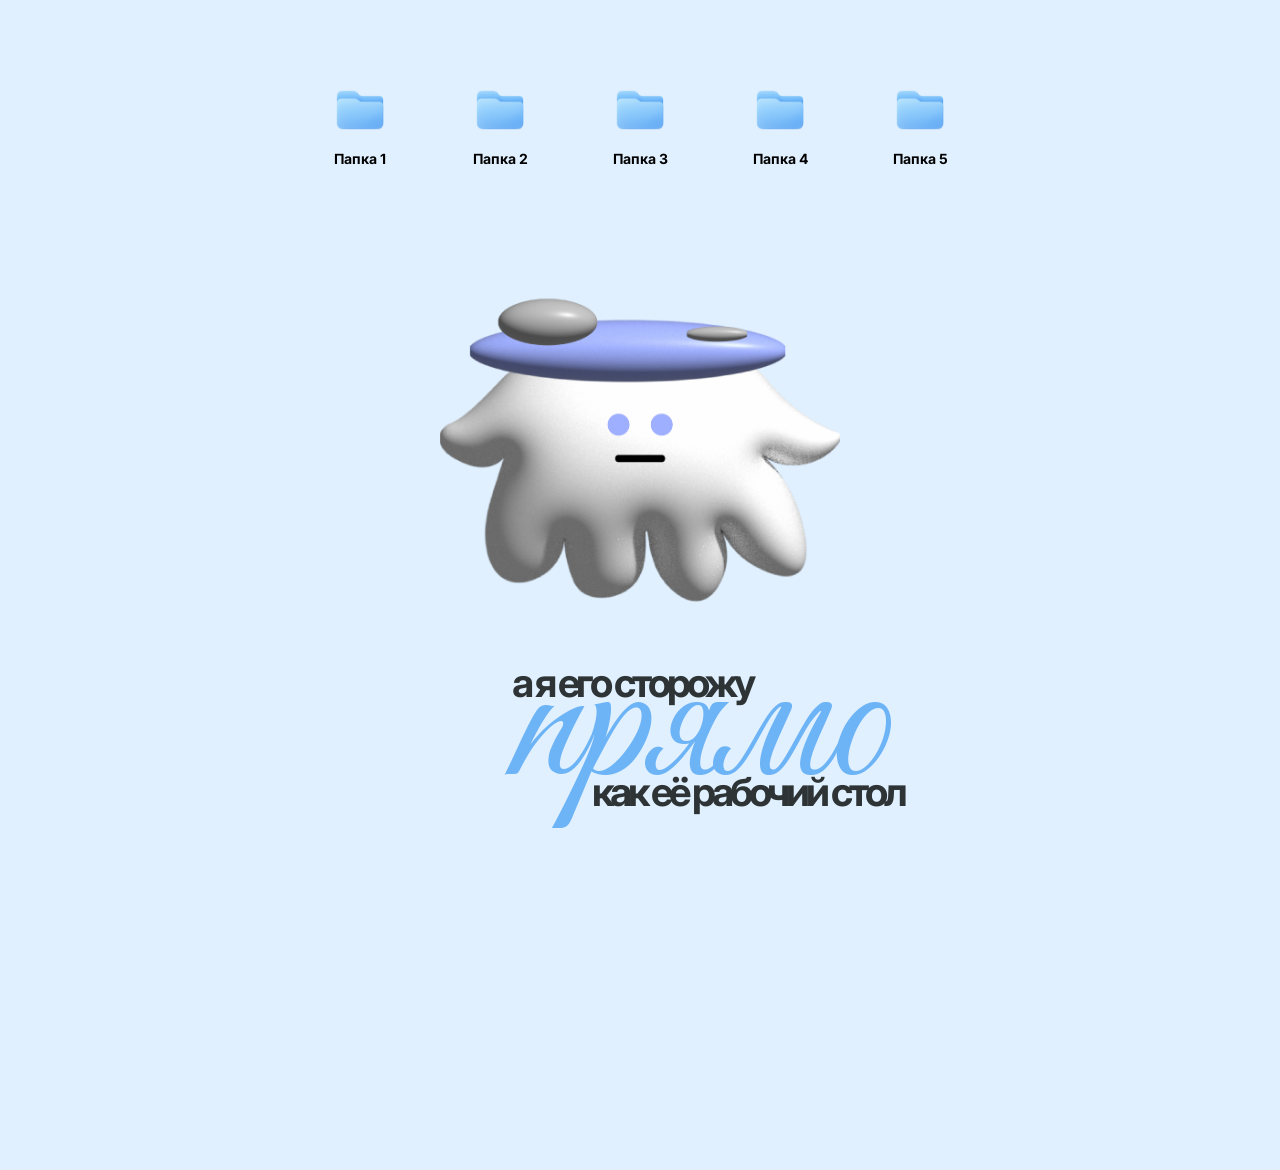
<file: index.html>
<!DOCTYPE html>
<html lang="ru">

<head>
<meta charset="UTF-8">
<meta name="viewport" content="width=device-width, initial-scale=1.0">
<title>Portfolio</title>

<link rel="stylesheet" href="css/main.css">

<link rel="preconnect" href="https://fonts.googleapis.com">
<link rel="preconnect" href="https://fonts.gstatic.com" crossorigin>
<link href="https://fonts.googleapis.com/css2?family=Great+Vibes&family=Inter:wght@700;800&display=swap" rel="stylesheet">
<link href="https://fonts.googleapis.com/css2?family=Inter:wght@400;700&display=swap" rel="stylesheet">
</head>

<body>

<div class="intro-image" id="intro">
<img src="images/hero-image.png" alt="Hero Image">
</div>

<header class="header">

<div class="folders">

<div class="folder" data-case="1">
<img src="images/Folder.png">
<h3>Папка 1</h3>
</div>

<div class="folder" data-case="2">
<img src="images/Folder.png">
<h3>Папка 2</h3>
</div>

<div class="folder" data-case="3">
<img src="images/Folder.png">
<h3>Папка 3</h3>
</div>

<div class="folder" data-case="4">
<img src="images/Folder.png">
<h3>Папка 4</h3>
</div>

<div class="folder" data-case="5">
<img src="images/Folder.png">
<h3>Папка 5</h3>
</div>

</div>

</header>
<div id="heroText"></div>

<div class="overlay" id="overlay">

<div class="case-window">

<aside class="sidebar-left">

<h2 class="desktop-title">Стол</h2>

<div class="case-list">

<div class="case-item" data-case="1">Папка</div>
<div class="case-item" data-case="2">Папка (1)</div>
<div class="case-item" data-case="3">Папка (2)</div>
<div class="case-item" data-case="4">папка (3)</div>
<div class="case-item" data-case="5">папка (4)</div>
<div class="case-item" data-case="6">random</div>
<div class="case-item" data-case="7">обо мне</div>

</div>

</aside>


<main class="content">

<div class="content-scroll">
    <div id="gallery"></div>

</div>

</main>


<aside class="sidebar-right">

<div class="right-scroll">

<h2 class="project-title" id="projectTitle"></h2>

<p class="project-description" id="projectDescription"></p>

<div id="projectContent"></div>

</div>

</aside>

</div>

</div>

<script src="js/script.js"></script>

</body>
</html>
</file>
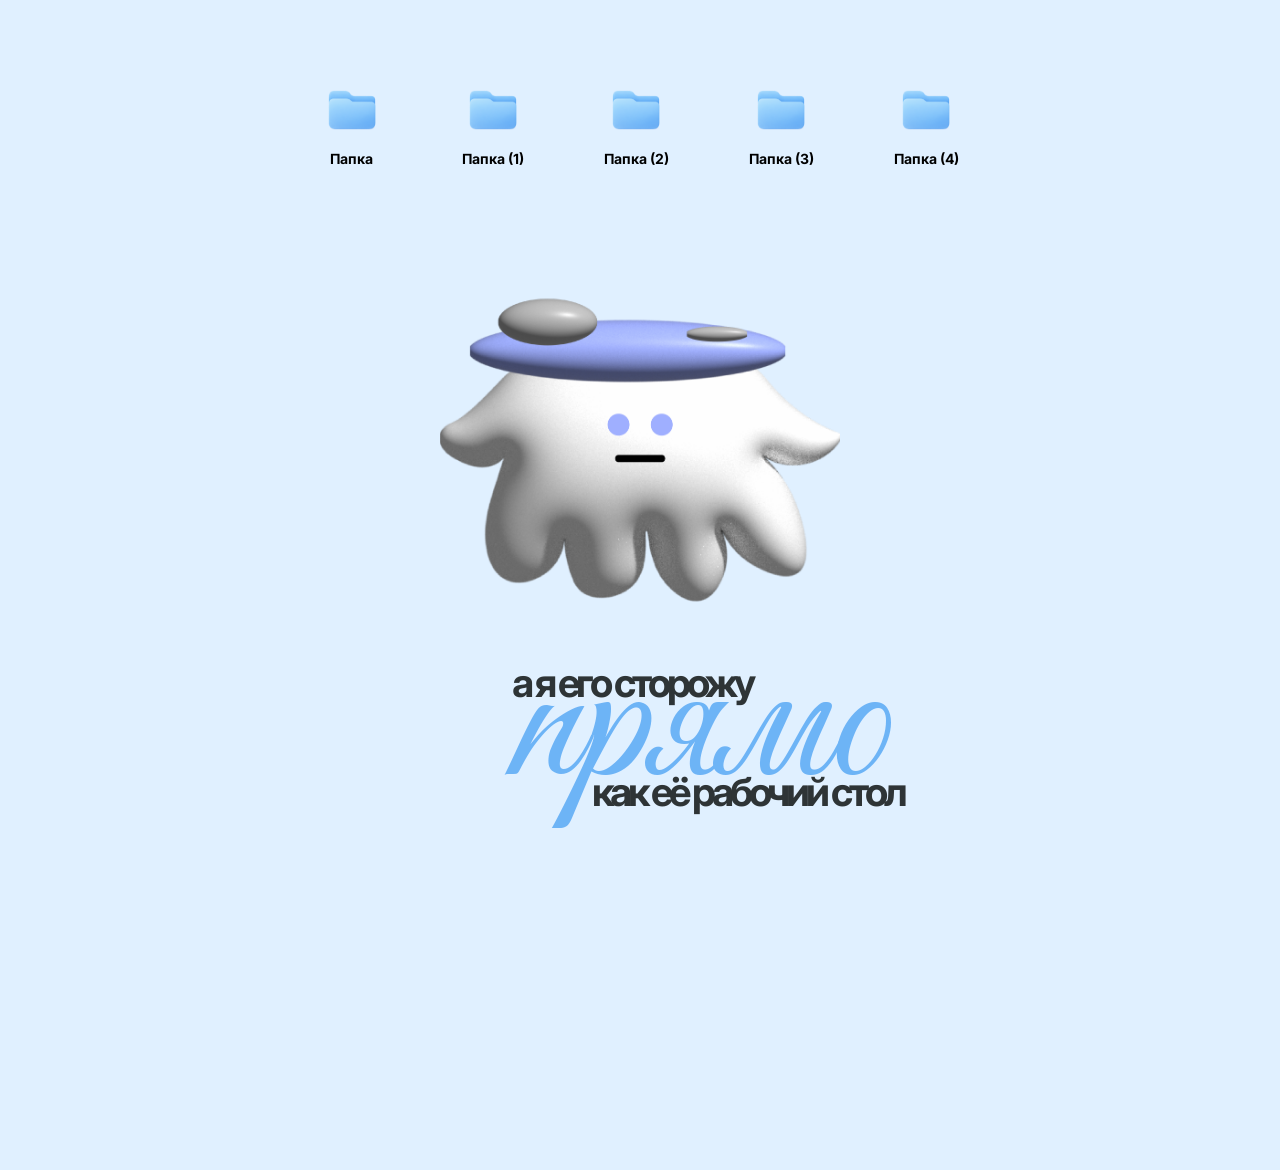
<file: index_mob.html>
<!DOCTYPE html>
<html lang="ru">
<head>
  <meta charset="UTF-8">
  <meta name="viewport" content="width=device-width, initial-scale=1.0">
  <title>Portfolio</title>

  <link rel="stylesheet" href="css/mainmob.css">

  <link rel="preconnect" href="https://fonts.googleapis.com">
  <link rel="preconnect" href="https://fonts.gstatic.com" crossorigin>
  <link href="https://fonts.googleapis.com/css2?family=Great+Vibes&family=Inter:wght@700;800&display=swap" rel="stylesheet">
  <link href="https://fonts.googleapis.com/css2?family=Inter:wght@400;700&display=swap" rel="stylesheet">
</head>
<body>

  <div class="intro-image" id="intro">
    <img src="images/hero-image.png" alt="Hero Image">
  </div>

  <header class="header">
    <div class="folders">
      <div class="folder" data-case="1">
        <img src="images/Folder.png" alt="">
        <h3>Папка</h3>
      </div>
      <div class="folder" data-case="2">
        <img src="images/Folder.png" alt="">
        <h3>Папка (1)</h3>
      </div>
      <div class="folder" data-case="3">
        <img src="images/Folder.png" alt="">
        <h3>Папка (2)</h3>
      </div>
      <div class="folder" data-case="4">
        <img src="images/Folder.png" alt="">
        <h3>Папка (3)</h3>
      </div>
      <div class="folder" data-case="5">
        <img src="images/Folder.png" alt="">
        <h3>Папка (4)</h3>
      </div>
    </div>
  </header>

  <div id="heroText"></div>

  <div class="overlay" id="overlay">
    <div class="case-window">

      <!-- Мобильная верхняя панель -->
      <div class="mbar" id="mBar">
        <button class="mbar-btn" id="mClose" aria-label="Закрыть">×</button>
        <div class="mbar-title" id="mTitle"></div>
        <button class="mbar-btn" id="mBurger" aria-label="Меню">≡</button>
      </div>

      <!-- Мобильное выезжающее меню -->
      <nav class="mdrawer" id="mDrawer" aria-hidden="true">
        <div class="mdrawer-head">Стол</div>
        <div class="mdrawer-list">
          <button class="mitem" data-case="1">папка</button>
          <button class="mitem" data-case="2">папка (1)</button>
          <button class="mitem" data-case="3">папка (2)</button>
          <button class="mitem" data-case="4">папка (3)</button>
          <button class="mitem" data-case="5">папка (4)</button>
          <button class="mitem" data-case="6">random</button>
          <button class="mitem" data-case="7">обо мне</button>
        </div>
      </nav>

      <!-- Левая панель (десктоп) -->
      <aside class="sidebar-left">
        <h2 class="desktop-title">Стол</h2>
        <div class="case-list">
          <div class="case-item" data-case="1">папка</div>
          <div class="case-item" data-case="2">папка (1)</div>
          <div class="case-item" data-case="3">папка (2)</div>
          <div class="case-item" data-case="4">папка (3)</div>
          <div class="case-item" data-case="5">папка (4)</div>
          <div class="case-item" data-case="6">random</div>
          <div class="case-item" data-case="7">обо мне</div>
        </div>
      </aside>

     <main class="content">
  <div class="content-scroll">
    <!-- Заголовок/описание для особых мобильных сцен (random/обо мне) -->
    <div id="mobileHead" class="mobile-head"></div>

    <!-- Контентная галерея (нужен и id, и класс) -->
    <div id="gallery" class="gallery"></div>

    <!-- Текст проекта для мобилки -->
    <div id="mobileText" class="mobile-text"></div>

    <!-- Плавающая кнопка "к тексту" -->
    <button id="toTextBtn" class="to-text-btn" type="button">к тексту</button>
  </div>
</main>

      <!-- Правая панель (десктоп) -->
      <aside class="sidebar-right">
        <div class="right-scroll">
          <h2 class="project-title" id="projectTitle"></h2>
          <p class="project-description" id="projectDescription"></p>
          <div id="projectContent"></div>
        </div>
      </aside>

    </div>
  </div>

  <script src="js/scriptmob.js"></script>
</body>
</html>
</file>
<file: css/main.css>
*{
margin:0;
padding:0;
box-sizing:border-box;
}

body{
min-height:130vh;
background:#e0f0ff;
font-family:'Inter',sans-serif;
scrollbar-width: none;
}

body::-webkit-scrollbar{
display:none; /* Chrome / Safari */
}


/* заставка */

.intro-image{
position:fixed;
top:50%;
left:50%;

width:100vw;
height:100vh;

transform:translate(-50%,-50%);

z-index:1000;

transition:width 1.5s ease,height 1.5s ease,top 1.5s ease,left 1.5s ease;
}

.intro-image img{
width:100%;
height:100%;
object-fit:cover;
}

.intro-image.shrink{
width:400px;
height:303px;
}
.video-link {
  outline: none;
  text-decoration: none;
  display: inline-block;
  width: 100%;
  box-sizing: border-box;
  padding: 5px 5px;
  font-size: 12px;
  color: #fff;
  text-align: center;
  line-height: 1.2;
  background: #0080FF;
  border-radius: 6px;
}

.video-link:visited {
  color: #fff;
  background: #67B0F6;
}

/* header */

.header{
margin-top:80px;
display:flex;
justify-content:center;
position: fixed;
top: 0;
left: 0;
width: 100%;
z-index: 10;
transition: transform 0.1s linear;
}

.folders{
display:flex;
gap:80px;
}

.folder{
display:flex;
flex-direction:column;
align-items:center;
cursor:pointer;
}

.folder img{
width:60px;
transition: transform 0.25s cubic-bezier(.2,.8,.2,1);
}
.folder img:hover{
    transform: translateY(-8px);
}
.folder h3{
margin-top:10px;
font-size:14px;
font-style: light;
}


/* overlay */

.overlay{
position:fixed;
inset:0;

display:flex;
justify-content:center;
align-items:center;

background:rgba(0,0,0,.25);

opacity:0;
visibility:hidden;

transition:.3s;

z-index:9999;
}

.overlay.active{
opacity:1;
visibility:visible;
}


/* окно */

.case-window{

    width:1280px;
    height:760px;

    background:#F0F0F0;

    border-radius:40px;

    padding:20px;

    display:flex;

    gap:5px;

    position:relative; /* фиксирует внутри overlay */
}


/* левая панель */

.sidebar-left{

width:290px;

background:#F9F9F9;

border-radius:25px;

padding:15px 10px 10px 15px;
}

.desktop-title{

font-size:14px;
font-weight:400;
color: #999999;

margin-bottom:15px;
}

.case-list{
display:flex;
flex-direction:column;
gap:5px;
}

.case-item{

height:42px;

display:flex;
align-items:center;

padding-left:10px;

border-radius:12px;

cursor:pointer;

font-size:14px;
}

.case-item.active{

background:#E8F3FF;

color:#0080FF;
}


/* центр */

.content{
    flex:1;
    background:#FFFFFF;
    border-radius:25px;
    overflow:hidden;

    display:flex;
}


.content-scroll {

    height:100%;
    overflow-y:auto;
    padding:10px;

    scrollbar-width:none;
}

.content-scroll::-webkit-scrollbar{
display:none;
}
#gallery{
column-count:2;
column-gap:12px;
width:100%;
}

.gallery-item{
break-inside:avoid;
margin-bottom:12px;
width:100%;
}

.gallery-item img{
width:100%;
height:auto;
display:block;
border-radius:10px;
}
/*
#gallery{
display:grid;
grid-template-columns:1fr 1fr;
gap:12px;
width:100%;
}

.gallery-item{
width:100%;
}

.gallery-item img{
width:100%;
height:auto;
display:block;
border-radius:10px;
}

.gallery-item.half{
grid-column:span 1;
}

.gallery-item.full{
grid-column:1 / -1;
}

.gallery-item.left{
grid-column:1;
}


.gallery-item.right{
grid-column:2;
} */

/* правая колонка */

.sidebar-right{

width:290px;

background:#F9F9F9;

border-radius:25px;

overflow:hidden;
}

.right-scroll{

height:100%;

overflow-y:auto;

padding:15px 10px 10px 15px;
}

.project-title{

font-size:14px;
font-weight:400;
color: #999999;

margin-bottom:20px;
}

.project-description{

font-size:14px;
line-height:1.4;

margin-bottom:20px;
}

.text-block{
margin-bottom:20px;
}

.text-block h3{

color:#0080FF;

font-size:14px;
font-weight:400;

margin-bottom:5px;
}

.text-block h4{

color:#999999;
font-style: italic;
font-size:14px;
font-weight:400;

margin-bottom:5px;
}

.text-block p{

font-size:14px;
line-height:1.4;
}

#gallery.about-mode{
column-count:auto;
display:block;
padding:20px;
}

.about-files{
display:grid;
grid-template-columns: repeat(2, 1fr);
gap:30px;
}

.file{
display:flex;
flex-direction:column;
align-items:center;
text-decoration:none;
width:80px;
text-align:center;
}

.file img{
width:60px;
height:auto;
display:block;
}

.file p{
margin-top:6px;
font-size:12px;
text-align:center;
color:#000;
}

.file:hover{
background:#E8F3FF;
border-radius:8px;
}
.no-hover{
pointer-events: none;
}
.random-box{
position:absolute;
top:50%;
left:50%;
transform:translate(-50%,-50%);
display:flex;
flex-direction:column;
align-items:center;
justify-content:center;
gap:24px;
}

/* фиксируем область под изображение */
.random-image-wrap{
width:500px;
height:500px;
display:flex;
align-items:center;
justify-content:center;
border-radius:25px;
}

#randomMain{
  width: 100% !important;
  height: 100% !important;
  object-fit: contain !important;
  display: block;
}
.random-result{
border-radius:16px;
overflow:hidden;
}
/* кнопки не двигаются */
#randomControls{
height:40px;
display:flex;
align-items:center;
justify-content:center;
}

/* стиль кнопок */
.random-box button{
padding:12px 26px;
font-size:14px;
background:#fff;
border:1px solid #E8F3FF;
border-radius:15px;
cursor:pointer;
transition:all .25s ease;
}

.random-box button:hover{
    background:#E8F3FF;
color:#0080FF;
}
 .random-box button:active{
    background:#E8F3FF;
    color:#2E3436;
}
#randomMain{
max-width:100%;
max-height:100%;
object-fit:contain;
opacity:1;
transition:opacity .5s ease;
}

#randomMain.hidden{
opacity:0;
}

#copyMsg{
position:fixed;
bottom:700px;
left:50%;
transform:translateX(-50%);
background:#E8F3FF;
color:#0080FF;
padding:8px 14px;
border-radius:6px;
opacity:0;
transition:opacity .25s;
pointer-events:none;
}

#copyMsg.show{
opacity:1;
}

/*#heroText{
position: fixed;
left: 50%;
top: 80%;
transform: translate(-50%, -50%);
opacity: 0;
transition: opacity 0.8s ease;
z-index: 5;
max-width: 260px;
}

#heroText.show{
opacity: 1;
}
#heroText span{
transition: transform 0.2s;
}

#heroText span:hover{
transform: scale(1.2) rotate(0deg);
} */
#heroText{
 position: fixed;
left: 40%;
top: 75%;
  display: block;
  margin: 3px auto 0;    /* по центру под монстром */
  pointer-events: none;
  opacity: 0;
  transition: opacity .3s ease;
  z-index: 1;
}
#heroText.show{ opacity: 1; }
.stack{
  display: grid;
  grid-template-areas: "a";
   min-height: clamp(130px, 14vw, 180px);
  width: max-content;
}
.stack > *{ grid-area: a; white-space: nowrap; }
.front, .top{ z-index: 2; align-self: start; justify-self: start; }
.bottom{      z-index: 2; align-self: end;   justify-self: start; }
.back{        z-index: 1; align-self: center;justify-self: start; }

/* Шрифты */
.inter{
  font-family: 'Inter', system-ui, -apple-system, Segoe UI, Roboto, Arial, sans-serif;
  font-weight: 700;
  font-size: 40px;
  letter-spacing: -0.10em;
  line-height: 0.25;
  color: #2E3436;
}
.script{
  font-family: 'Great Vibes', cursive;
  font-size: 200px;
  line-height: 0.25;
  color: #67B0F6;
  opacity: .95;
  pointer-events: none;
  
}

/* Микроподгонка скрипта по сценам */
.s1 .back{ transform: translateX(50px)
    translateY(-10px); }
.s2 .script{ transform: translateY(-40px); }   /* поднять «прямо» */
.s2 .bottom{ transform: 
    translateX(80px)
    translateY(-60px); } 
/* === Desktop: привести RANDOM к виду из второго файла === */
@media (min-width: 921px){
  /* центрируем окно как и раньше (на всякий случай дублирую) */
  .content-scroll:has(#gallery.single-col){
    display: flex;
    align-items: center;     /* по высоте */
    justify-content: center; /* по ширине */
  }

  /* контейнер рандома — как во 2-м файле */
  #gallery.single-col .random-box{
    width: 500px !important;     /* было 540px */
    margin: 0 auto !important;
    gap: 24px;
  }

  /* область под картинку/гиф — фиксированный квадрат 500×500 */
  #gallery.single-col .random-image-wrap{
    width: 500px !important;
    height: 500px !important;
    aspect-ratio: auto !important; /* выключаем предыдущий квадрат через ratio */
    display: flex;
    align-items: center;
    justify-content: center;
    border-radius: 25px;
  }

  /* картинка/гиф заполняют область (как во 2-м файле) */
  #gallery.single-col .random-image-wrap img#randomMain{
    max-width: 100%;
    max-height: 100%;
    object-fit: contain;
    display: block;
  }

  /* высота зоны с кнопкой — как во 2-м файле */
  #gallery.single-col #randomControls{
    height: 40px !important;   /* было 56px */
    display: flex;
    align-items: center;
    justify-content: center;
  }
}
</file>
<file: css/mainmob.css>
*{
margin:0;
padding:0;
box-sizing:border-box;
}

body{
min-height:130vh;
background:#e0f0ff;
font-family:'Inter',sans-serif;
scrollbar-width: none;
}

body::-webkit-scrollbar{
display:none;
}

.intro-image{
  position: fixed;
  top: 50%;
  left: 50%;
  width: 150vw;
  height: 100vh;
  transform: translate(-50%, -50%);
  z-index: 1000;
  transition: width 1.5s ease, height 1.5s ease;
  will-change: width, height;
  display: grid;
  place-items: center;
}

.intro-image img{
  width: auto;
  height: auto;
  max-width: 100%;
  max-height: 100%;
  display: block;
}
.intro-image.shrink{
  width: 400px;
  height: 303px;
}
.video-link {
  outline: none;
  text-decoration: none;
  display: inline-block;
  width: 100%;
  box-sizing: border-box;
  padding: 5px 5px;
  font-size: 12px;
  color: #fff;
  text-align: center;
  line-height: 1.2;
  background: #0080FF;
  border-radius: 6px;
}

.video-link:visited {
  color: #fff;
}
.header{
margin-top:80px;
display:flex;
justify-content:center;
position: fixed;
top: 0;
left: 0;
width: 100%;
z-index: 10;
transition: transform 0.1s linear;
}

.folders{
display:flex;
gap:80px;
}

.folder{
display:flex;
flex-direction:column;
align-items:center;
cursor:pointer;
}

.folder img{
width:60px;
transition: transform 0.25s cubic-bezier(.2,.8,.2,1);
}
.folder img:hover{
    transform: translateY(-8px);
}
.folder h3{
margin-top:10px;
font-size:14px;
font-style: light;
}

.overlay{
position:fixed;
inset:0;

display:flex;
justify-content:center;
align-items:center;

background:rgba(0,0,0,.25);

opacity:0;
visibility:hidden;

transition:.3s;

z-index:9999;
}

.overlay.active{
opacity:1;
visibility:visible;
}

.case-window{

    width:1280px;
    height:760px;
    background:#F0F0F0;
    border-radius:40px;
    padding:20px;
    display:flex;
    gap:5px;
    position:relative;
}

.sidebar-left{
width:150px;
background:#F9F9F9;
border-radius:25px;
padding:15px 10px 10px 15px;
}

.desktop-title{
font-size:14px;
font-weight:400;
color: #999999;
margin-bottom:15px;
}

.case-list{
display:flex;
flex-direction:column;
gap:5px;
}

.case-item{
height:42px;
display:flex;
align-items:center;
padding-left:10px;
border-radius:12px;
cursor:pointer;
font-size:14px;
}

.case-item.active{
background:#E8F3FF;
color:#0080FF;
}

.content{
    flex:1;
    background:#FFFFFF;
    border-radius:25px;
    overflow:hidden;
    display:flex;
}


.content-scroll {
    height:100%;
    overflow-y:auto;
    padding:10px;
    scrollbar-width:none;
}

.content-scroll::-webkit-scrollbar{
display:none;
}
#gallery{
column-count:2;
column-gap:12px;
width:100%;
}
#gallery.about-mode {
  column-count: 1;
  column-gap: 0;
  display: block;
}
#gallery.about-mode .about-files {
  position: relative;               
  display: grid;
  grid-template-columns: repeat(2, minmax(140px, 1fr)); 
  gap: 40px 80px;
  justify-content: center; 
  align-items: start;
  padding: 24px 10px;
  width: 100%;
  box-sizing: border-box;
}
#gallery.about-mode .about-files .file {
  display: flex;
  flex-direction: column;
  align-items: center;
  text-align: center;
  width: 160px;
  box-sizing: border-box;
}

#gallery.about-mode .about-files .file img {
  max-width: 80px;
  width: 100%;
  height: auto;
}
#gallery.about-mode .about-files .file p {
  margin: 8px 0 0;
  word-break: break-word;
}

#gallery.about-mode .about-files #copyMsg {
  position: absolute;
  left: 50%;
  bottom: -2.2rem;
  transform: translateX(-50%);
  background:#E8F3FF;
  color:#0080FF;
  padding:8px 14px;
  border-radius:6px;
  opacity:0;
  transition:0.2s ease;
  pointer-events:none;
}
#gallery.about-mode .about-files #copyMsg.show {
  opacity: 1;
  transform: translateX(-50%) translateY(-4px);
}

#gallery.single-col{
  display: flex !important;
  align-items: center;     
  justify-content: center; 
  min-height: 100%;
}

.gallery-item{
break-inside:avoid;
margin-bottom:12px;
width:100%;
}

.gallery-item img{
width:100%;
height:auto;
display:block;
border-radius:10px;
}
#gallery .random-box {
  break-inside: avoid;
  grid-column: 1 / -1;
  display: flex;
  flex-direction: column;
  align-items: center;
  gap: 24px;
  width: 100%;
  column-span: all;
}
#gallery.single-col .random-box{
  width: min(100%, 640px) !important;
  margin: 0 auto;
  display: flex;
  flex-direction: column;
  align-items: center;
  gap: 20px;
}

.sidebar-right{
width:290px;
background:#F9F9F9;
border-radius:25px;
overflow:hidden;
}

.right-scroll{
height:100%;
overflow-y:auto;
padding:15px 10px 10px 15px;
scrollbar-width: none;
}

.project-title{
font-size:14px;
font-weight:400;
color: #999999;
margin-bottom:20px;
}

.project-description{
font-size:14px;
line-height:1.4;
margin-bottom:20px;
}

.text-block{
margin-bottom:20px;
}

.text-block h3{
color:#0080FF;
font-size:14px;
font-weight:400;
margin-bottom:5px;
}

.text-block h4{
color:#999999;
font-style: italic;
font-size:14px;
font-weight:400;
margin-bottom:5px;
}

.text-block p{
font-size:14px;
line-height:1.4;
}


.file{
display:flex;
flex-direction:column;
align-items:center;
text-decoration:none;
width:80px;
text-align:center;
}

.file img{
width:60px;
height:auto;
display:block;
}

.file p{
margin-top:6px;
font-size:12px;
text-align:center;
color:#000;
}

.file:hover{
background:#E8F3FF;
border-radius:8px;
}
.no-hover{
pointer-events: none;
}
.random-box{
  grid-column: 1 / -1;
  display: flex;
  flex-direction: column;
  align-items: center;
  justify-content: center;
  gap: 24px;
  width: 100%;
}
.random-image-wrap{
  width: 100%;
  aspect-ratio: 1 / 1;
  display: grid;
  place-items: center;
  border-radius: 25px;
  overflow: hidden;      
}
.random-image-wrap img#randomMain{
  width: 100%;
  height: 100%;
  object-fit: contain; 
}

#randomMain{
max-width:100%;
max-height:100%;
object-fit:contain;
}
.random-result{
border-radius:16px;
overflow:hidden;
}

#randomControls{
  height: 56px;
  display: flex;
  align-items: center;
  justify-content: center;
}

.random-box button{
padding:12px 26px;
font-size:14px;
background:#fff;
border:1px solid #E8F3FF;
border-radius:15px;
cursor:pointer;
transition:all .25s ease;
}

.random-box button:hover{
    background:#E8F3FF;
color:#0080FF;
}
 .random-box button:active{
    background:#E8F3FF;
    color:#2E3436;
}
#randomMain{
max-width:100%;
max-height:100%;
object-fit:contain;
opacity:1;
transition:opacity .5s ease;
}

#randomMain.hidden{
opacity:0;
}

#copyMsg{
  opacity:0;
  transition:opacity .25s;
  pointer-events:none;
}
#copyMsg.show{ opacity:1; }

#heroText{
 position: fixed;
left: 40%;
top: 75%;
  display: block;
  margin: 3px auto 0;  
  pointer-events: none;
  opacity: 0;
  transition: opacity .3s ease;
  z-index: 1;
}
#heroText.show{ opacity: 1; }
.stack{
  display: grid;
  grid-template-areas: "a";
   min-height: clamp(130px, 14vw, 180px);
  width: max-content;
}
.stack > *{ grid-area: a; white-space: nowrap; }
.front, .top{ z-index: 2; align-self: start; justify-self: start; }
.bottom{      z-index: 2; align-self: end;   justify-self: start; }
.back{        z-index: 1; align-self: center;justify-self: start; }

.inter{
  font-family: 'Inter', system-ui, -apple-system, Segoe UI, Roboto, Arial, sans-serif;
  font-weight: 700;
  font-size: 40px;
  letter-spacing: -0.10em;
  line-height: 0.25;
  color: #2E3436;
}
.script{
  font-family: 'Great Vibes', cursive;
  font-size: 200px;
  line-height: 0.25;
  color: #67B0F6;
  opacity: .95;
  pointer-events: none;
  
}

.s1 .back{ transform: translateX(50px)
    translateY(-10px); }
.s2 .script{ transform: translateY(-40px); }   /* поднять «прямо» */
.s2 .bottom{ transform: 
    translateX(80px)
    translateY(-60px); } 

@media (max-width: 576px) {
     .mbar { display: grid; }
  .mdrawer { display: block; }

  .header {
    margin-top: 56px;
    padding: 0 12px;
  }
   .folders {
    --gap: 18px;
    --pad: 12px;
    --iconW: clamp(104px, calc((100vw - 2*var(--pad) - 2*var(--gap)) / 3), 140px);
    display: grid;
    grid-template-columns: repeat(3, var(--iconW));
    gap: var(--gap);
    justify-content: center; 
    justify-items: center;   
    padding: 8px var(--pad) 10px;
    overflow: visible; 
    -webkit-overflow-scrolling: auto;
  }
  .folder {
    width: var(--iconW);
  }
   .folder img {
    width: min(72px, calc(var(--iconW) * 0.8));
  }
  .folder img:hover { transform: none; }
  .folder h3 { font-size: 12px; margin-top: 6px; }
   .folders .folder:nth-child(4) { grid-column: 1; }
  .folders .folder:nth-child(5) { grid-column: 2; }

  .intro-image.shrink {
    width: 260px;
    height: 197px;
  }
  #heroText {
    left: 50%;
    top: 70%;
    transform: translateX(-50%);
  }
  .inter { font-size: 26px; letter-spacing: -0.06em; }
  .script { font-size: 120px; }

  .case-window {
    width: 100vw;
    height: 100vh;
    border-radius: 0;
    padding: 0;
    gap: 0;
    display: flex;
    flex-direction: column;
    background: #fff; 
  }
  .sidebar-left,
  .sidebar-right {
    display: none !important;
  }

  .mbar {
    display: grid;
    grid-template-columns: auto 1fr auto;
    align-items: center;
    gap: 6px;
    padding: 12px 12px;
    background: #e0f0ff;
    border-bottom: 1px solid #E6E6E6;
    
  }
  .mbar-title {
    font-size: 14px;
    line-height: 1.2;
    color: #2E3436;
    text-align: center;
    white-space: nowrap;
    overflow: hidden;
    text-overflow: ellipsis;
  }
  .mbar-btn {
    width: 36px;
    height: 36px;
    border-radius: 10px;
    border: 1px solid #E8F3FF;
    background: #fff;
    font-size: 20px;
    line-height: 1;
    display: grid;
    place-items: center;
  }

  .mdrawer {
    position: fixed;
    top: 0; bottom: 0; left: 0;
    width: 78vw;
    max-width: 330px;
    background: #F9F9F9;
    border-right: 1px solid #E6E6E6;
    transform: translateX(-100%);
    transition: transform .3s ease;
    z-index: 10000;
    padding: 14px 10px 20px 14px;
  }
  .mdrawer.open { transform: translateX(0); }
  .mdrawer-head {
    font-size: 13px;
    color: #999;
    margin-bottom: 10px;
  }
  .mdrawer-list {
    display: flex;
    flex-direction: column;
    gap: 6px;
  }
  .mitem {
    height: 44px;
    display: flex;
    align-items: center;
    padding: 0 12px;
    border-radius: 12px;
    background: transparent;
    border: 0;
    text-align: left;
    font-size: 14px;
    color: #2E3436;
  }
  .mitem.active {
    background:#E8F3FF;
    color:#0080FF;
  }

  .content {
     position: relative;
    background: #fff;
    border-radius: 0;
    flex: 1 1 auto;
  }
  .content-scroll {
    height: auto;
    overflow-y: auto;
    padding: 12px 12px 20px;
  }

#gallery {
    display: block;
    column-count: 1;
    column-gap: 0;
    width: 100%;
    overflow-x: hidden;
    white-space: normal;
  }
 #moreBtn { 
  display: none !important; }      
  /* .more-btn — видна */
  #gallery.collapsed > .more-btn {
  display: inline-flex !important;
}
  #gallery > .more-btn,
  .gallery > .more-btn {
    display: inline-flex !important;
    align-items: center;
    justify-content: center;
    width: 100%;
    padding: 10px 16px;
    border-radius: 12px;
    background: #fff;
    border: 1px solid #E6E8EB;
    margin: 12px 0 0;
    cursor: pointer;
  }
  .gallery-item { display: block; width: 100%; margin-bottom: 10px; }
  .gallery-item img { display: block; max-width: 100%; height: auto; border-radius: 10px; }

  #gallery.collapsed .gallery-item { display: none; }
  #gallery.collapsed .gallery-item:first-child { display: block; }

  .mobile-head { display: block; margin-bottom: 12px; }
  .mobile-text { display: block; padding: 16px; }

  #moreBtn,
  .more-btn {
    display: none !important;
  }

 .more-inline {
    display: inline-flex;
    align-items: center;
    justify-content: center;
    padding: 10px 16px;
    border-radius: 12px;
    background: #fff;
    border: 1px solid #E6E8EB;
    margin: 12px 0 0;
    cursor: pointer;
  }
    .toTextBtn, .to-text-btn { display: none; }

  .to-text-btn {
    position: fixed;
    right: 12px;
    bottom: 12px;
    z-index: 10001;
    display: none;
    padding: 10px 14px;
    font-size: 14px;
    background: #fff;
    border: 1px solid #E8F3FF;
    border-radius: 16px;
    box-shadow: 0 6px 16px rgba(0,0,0,.06);
  }
  .to-text-btn.show { display: inline-flex; position: fixed; 
    right: 16px; bottom: 16px; z-index: 1100; padding: 10px 14px; 
    border-radius: 999px; background:#fff; border:1px solid #E6E8EB; 
    box-shadow: 0 4px 14px rgba(0,0,0,.08); }

  #gallery.clamped { max-height: none !important; overflow: visible !important; }
  #gallery.clamped::after { content: none !important; }
}

  .mobile-text { margin-top: 12px; }
  .mobile-desc { margin: 8px 0 10px; font-size: 14px; line-height: 1.4; color: #2E3436; }
  .mobile-details { margin-top: 12px; }

  .gallery-item { margin-bottom: 10px; }

  .more-inline {
    display: inline-flex;
    align-items: center;
    gap: 6px;
    padding: 10px 14px;
    font-size: 14px;
    background: #fff;
    border: 1px solid #E8F3FF;
    border-radius: 14px;
    cursor: pointer;
  }
   .to-text-btn{
    display: none;
    position: fixed;
    right: 16px;
    bottom: 16px;
    z-index: 1100;
    padding: 10px 14px;
    border-radius: 999px;
    background:#fff;
    border:1px solid #E6E8EB;
    box-shadow: 0 4px 14px rgba(0,0,0,.08);
  }
  .to-text-btn.show{ display: inline-flex; }
   #gallery.single-col{
    display: block !important;
    min-height: auto !important;
    align-items: stretch !important;
    justify-content: flex-start !important;
  }
  #gallery.single-col .random-box{
    width: min(100%, 480px) !important;
    margin: 0 auto 8px;
    gap: 12px;
  }

  .mobile-head { margin-bottom: 12px; }
  .more-btn{
    display: inline-flex;
    align-items:center;
    justify-content:center;
    padding: 10px 16px;
    border-radius: 12px;
    background:#fff;
    border:1px solid #E6E8EB;
    margin: 12px auto 0;
  }
  .more-btn.show { display: block; }

   .mobile-text{
    display: block;
    padding: 16px;
  }
  .mobile-text.show { display: block; }

  .random-box { gap: 16px; }
.random-image-wrap{
  position: relative;
  width: 100%;
  border-radius: 25px;
  overflow: hidden;         /* чтобы картинка не выходила за края */
}
.random-image-wrap::before{
  content: "";
  display: block;
  padding-top: 100%;
}
.random-image-wrap img#randomMain{
  position: absolute;
  inset: 0;
  width: 100%;
  height: 100%;
  object-fit: contain;
}
 #randomControls{ height: 44px; margin-top: 4px; }
  .mobile-text{ margin-top: 8px; padding-top: 8px; }

#gallery.about-mode .about-files {
    position: relative;
    display: grid;
    grid-template-columns: repeat(4, minmax(0, 1fr));
    gap: 24px;
    padding: 16px;
    width: 100%;
    box-sizing: border-box;
    align-items: start;
  }

#gallery.about-mode .about-files .file {
  display: flex;
  flex-direction: column;
  align-items: center;
  text-align: center;
  width: 100%;
  box-sizing: border-box;
}
#gallery.about-mode .about-files .file { width: 100%; }

#gallery.about-mode .about-files .file img {
    max-width: 72px;
  }
#gallery.about-mode .about-files .file p {
  margin: 8px 0 0;
  word-break: break-word;  /* на всякий случай, чтобы длинные строки не ломали сетку */
}

#gallery.about-mode .about-files #copyMsg {
    left: 50%;
    bottom: -2rem;
  }

/* Появление сообщения */
#gallery.about-mode .about-files #copyMsg.show {
  opacity: 1;
  transform: translateX(-50%) translateY(-4px);
}
/* Маленькие экраны */
@media (max-width: 420px) {
  .intro-image.shrink { width: 220px; height: 166px; }
  .inter { font-size: 22px; }
  .script { font-size: 100px; }
}

@media (min-width: 921px) {
  .mbar,
  .mdrawer,
  .mobile-head,
  .mobile-text,
  #toTextBtn,
  .to-text-btn,
  .more-btn,
  #moreBtn {
    display: none !important;
  }
  .content-scroll:has(#gallery.single-col){
    display: flex;
    align-items: center;   /* по высоте */
    justify-content: center; /* по ширине */
    padding: 10px;         /* ваш текущий паддинг сохраняем */
  }
  /* Чтобы ребёнок гарантированно имел высоту как у родителя */
  #gallery.single-col{ height: 100%; }
}
/* Мобилка: стекаем колонки и упорядочиваем контент */
@media (max-width: 920px) {
  /* 1) Общая логика для двух колонок: левая сверху, правая под ней */
  /* Замените #random и #about на реальные ID/классы секций;
     .row/.left/.right — на реальные обертки колонок */
  #random .row,
  #about .row {
    display: flex;
    flex-direction: column;
  }

  #random .row > .left,
  #random .row > .right,
  #about .row > .left,
  #about .row > .right {
    float: none;
    width: 100%;
    max-width: 100%;
  }

  #random .row > .left { order: 1; }
  #random .row > .right { order: 2; margin-top: 16px; }

  #about  .row > .left { order: 1; }
  #about  .row > .right { order: 2; margin-top: 16px; }

  #random .right .image,
  #random .right .btn-wrap {
    display: block;
  }
  #random .right .image { 
    margin-bottom: 12px; 
  }
  #random .right .btn,
  #random .right .button {
    display: inline-flex;
    width: 100%;
    justify-content: center;
  }

  #about .right {
    display: flex;
    flex-direction: column;
  }
  #about .right .icons { 
    order: 1; 
    margin-bottom: 12px; 
  }
  #about .right .text  { 
    order: 2; 
  }

  #random .right,
  #about .right {
    display: block; /* перезапишется на flex в #about .right */
  }
}

@media (min-width: 921px){
  /* центрируем окно как и раньше (на всякий случай дублирую) */
  .content-scroll:has(#gallery.single-col){
    display: flex;
    align-items: center;     /* по высоте */
    justify-content: center; /* по ширине */
  }

  #gallery.single-col .random-box{
    width: 500px !important;     /* было 540px */
    margin: 0 auto !important;
    gap: 24px;
  }

  #gallery.single-col .random-image-wrap{
    width: 500px !important;
    height: 500px !important;
    aspect-ratio: auto !important; /* выключаем предыдущий квадрат через ratio */
    display: flex;
    align-items: center;
    justify-content: center;
    border-radius: 25px;
  }

  #gallery.single-col .random-image-wrap img#randomMain{
    max-width: 100%;
    max-height: 100%;
    object-fit: contain;
    display: block;
  }

  #gallery.single-col #randomControls{
    height: 40px !important;   /* было 56px */
    display: flex;
    align-items: center;
    justify-content: center;
  }
}
.content{
  position: relative; /* теперь .random-box центрируется относительно .content */
}

.random-box{
  position: absolute;      /* уже есть, дублируем на всякий */
  left: 50%;
  top: 50%;
  transform: translate(-50%, -50%);
}

#randomMain{
  width: 100% !important;
  height: 100% !important;
  object-fit: contain !important;
  display: block;
}

@media (max-width: 576px){
  .random-box{
    position: static;
    left: auto; top: auto;
    transform: none;
    margin: 0 auto;
    gap: 16px;
    align-items: center;
  }
  .random-image-wrap{
    width: min(100%);
    height: min(600px);
  }
}
</file>
